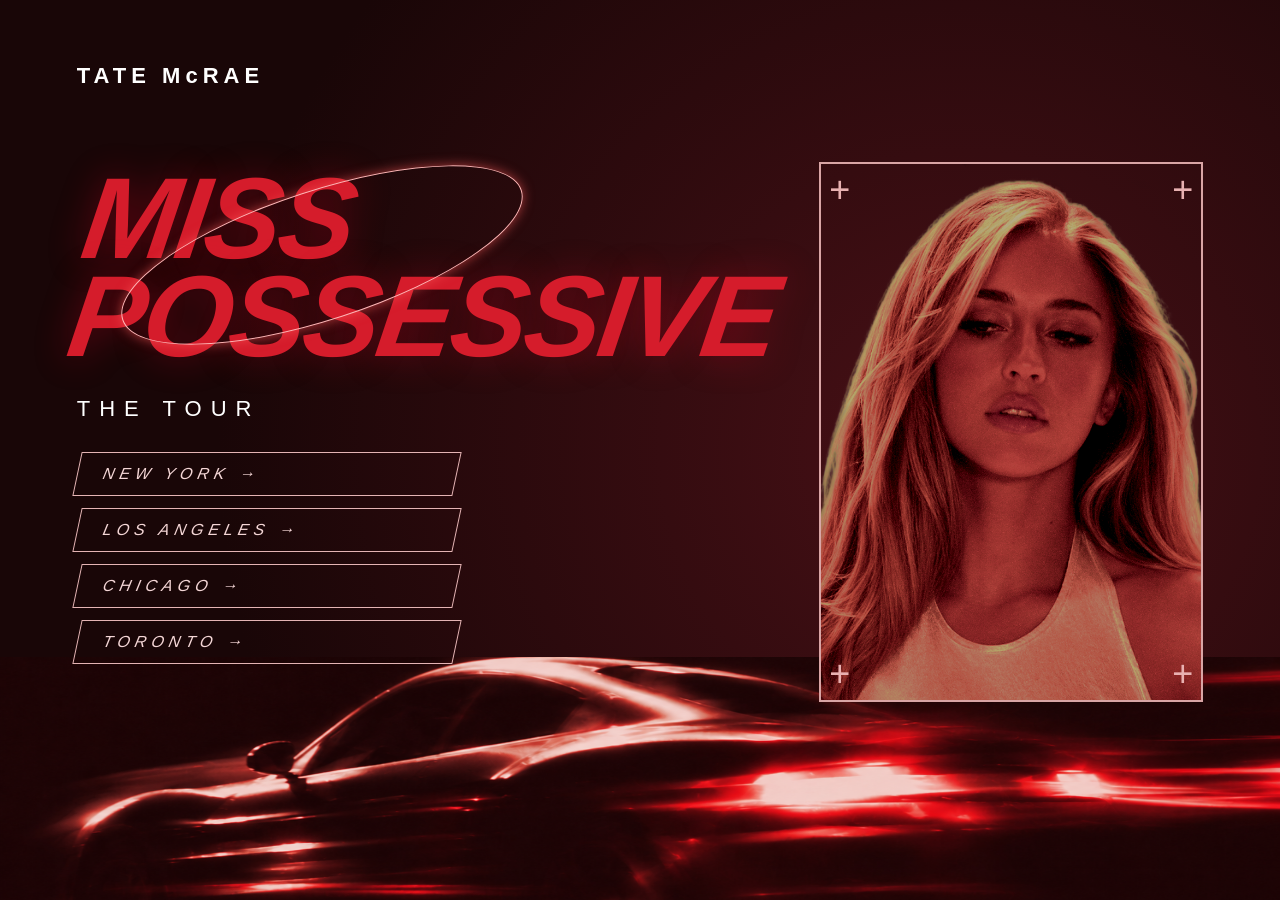
<file: index.html>
<!DOCTYPE html>
<html lang="en">
<head>
  <meta charset="UTF-8">
  <meta name="viewport" content="width=device-width, initial-scale=1.0">
  <title>Miss Possessive — Tate McRae</title>
  <link rel="stylesheet" href="style.css">
</head>

<body>
  <main class="poster">

    <header class="artist">TATE McRAE</header>

    <section class="poster-content">
      <h1 class="title">MISS<br>POSSESSIVE</h1>
      <div class="glow-curve"></div>
      <p class="subtitle">THE TOUR</p>

      <nav class="cities">
        <a href="tour.html#new-york">NEW YORK →</a>
        <a href="tour.html#los-angeles">LOS ANGELES →</a>
        <a href="tour.html#chicago">CHICAGO →</a>
        <a href="tour.html#toronto">TORONTO →</a>
      </nav>
    </section>

    <div class="photo-container">
      <img src="images/tatemc.png" alt="Tate McRae">
        <span class="cross top-right">+</span>
        <span class="cross bottom-left">+</span>
        <span class="cross bottom-right">+</span>

    </div>
    <div class="car-container">
    <img src="images/redcar.png" alt="Red sports car">
    
</div>
  </main>
</body>
</html>
</file>
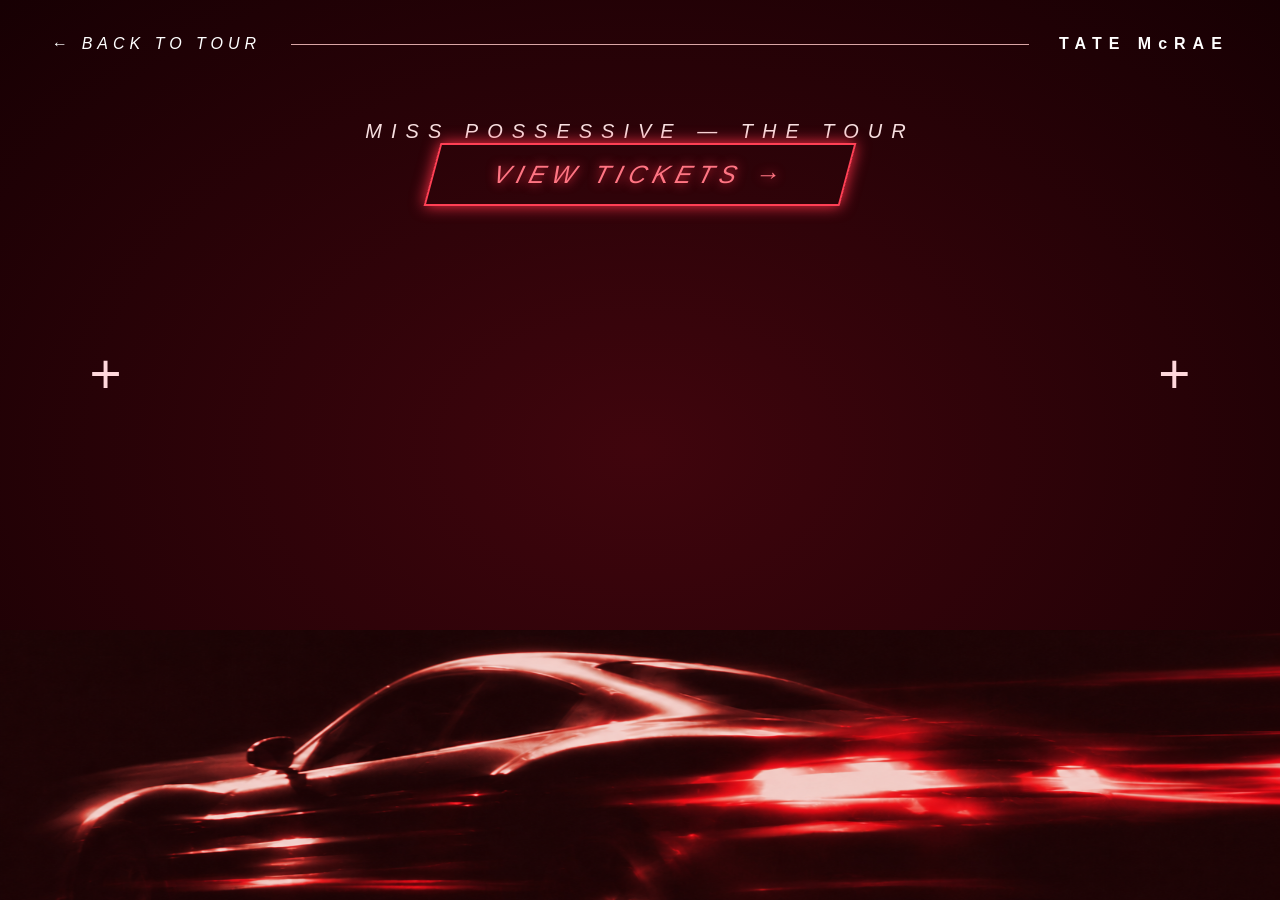
<file: tour.html>
<!DOCTYPE html>
<html lang="en">
<head>
    <meta charset="UTF-8">
    <meta name="viewport" content="width=device-width, initial-scale=1.0">
    <title>Miss Possessive Tour Dates</title>
    <link rel="stylesheet" href="style.css">
</head>
<body class="tour-body">
    <main class="tour-detail">

        <header class="tour-header">
            <a href="index.html">← BACK TO TOUR</a>
            <span class="tour-header-line"></span>
            <strong>TATE McRAE</strong>
        </header>

        <p class="tour-kicker">MISS POSSESSIVE — THE TOUR</p>

        <section class="tour-city" id="new-york">
            <h1>NEW YORK</h1>
            <div class="tour-info">
                <div>
                    <small>DATE</small>
                    <p>SEP 3, 2025</p>
                </div>
                <div>
                    <small>VENUE</small>
                    <p>MADISON SQUARE GARDEN</p>
                </div>
            </div>
        </section>

        <section class="tour-city" id="los-angeles">
            <h1>LOS ANGELES</h1>
            <div class="tour-info">
                <div>
                    <small>DATE</small>
                    <p>SEP 26, 2025</p>
                </div>
                <div>
                    <small>VENUE</small>
                    <p>KIA FORUM</p>
                </div>
            </div>
        </section>

        <section class="tour-city" id="chicago">
            <h1>CHICAGO</h1>
            <div class="tour-info">
                <div>
                    <small>DATE</small>
                    <p>AUG 15, 2025</p>
                </div>
                <div>
                    <small>VENUE</small>
                    <p>UNITED CENTER</p>
                </div>
            </div>
        </section>

        <section class="tour-city" id="toronto">
            <h1>TORONTO</h1>
            <div class="tour-info">
                <div>
                    <small>DATE</small>
                    <p>AUG 19, 2025</p>
                </div>
                <div>
                    <small>VENUE</small>
                    <p>SCOTIABANK ARENA</p>
                </div>
            </div>
        </section>

<a class="tour-ticket" href="https://www.tatemcrae.com/" target="_blank" rel="noopener noreferrer">
            VIEW TICKETS →
        </a>

        <img class="tour-car" src="images/redcar.png" alt="Red sports car">

    </main>
</body>
</html>
</file>
<file: style.css>
* {
  margin: 0;
  padding: 0;
  box-sizing: border-box;
}

body {
  background-color: #190607;
  font-family: Arial, sans-serif;
}

/* FULL SCREEN POSTER */

.poster {
  position: relative;
  width: 100%;
  min-height: 100vh;
  background: radial-gradient(
    circle at 75% 50%,
    #481016,
    #190607 70%
  );
  overflow: hidden;
}

/* ARTIST NAME */

.artist {
  position: absolute;
  top: 7%;
  left: 6%;
  color: white;
  font-size: 22px;
  font-weight: 800;
  letter-spacing: 5px;
  z-index: 5;
}

/* MAIN TYPOGRAPHY */

.poster-content {
  position: absolute;
  top: 30%;
  left: 6%;
  z-index: 5;
}

.title {
  color: #d51c2b;
  font-size: clamp(55px, 8vw, 135px);
  font-weight: 900;
  letter-spacing: -5px;
  line-height: 0.85;
  transform: skew(-7deg);
  text-shadow: 0 0 35px rgba(220, 0, 35, 0.35);
}

.subtitle {
  margin-top: 30px;
  color: white;
  font-size: 22px;
  letter-spacing: 9px;
}

/* CLICKABLE CITIES */

.cities {
  display: flex;
  flex-direction: column;
  gap: 12px;
  margin-top: 30px;
  width: 380px;
  max-width: 100%;
}

.cities a {
  display: block;
  padding: 12px 25px;
  border: 1px solid #e4b4b4;
  color: #f4d6d6;
  font-size: 16px;
  font-style: italic;
  letter-spacing: 5px;
  text-decoration: none;
  transform: skew(-12deg);
  transition: 0.3s ease;
}

.cities a:hover {
  color: #ff4a58;
  border-color: #ff3048;
  box-shadow:
    0 0 10px #ff3048,
    inset 0 0 10px rgba(255, 48, 72, 0.3);
  text-shadow: 0 0 10px #ff3048;
  transform: skew(-12deg) translateX(8px);
}

/* TATE PHOTO */

.photo-container {
    position: absolute;
    top: 18%;
    right: 6%;
    width: 30%;
    height: 60%;
    border: 2px solid #d9a5a5;
    transform: none;
}

.photo-container img {
  width: 100%;
  height: 100%;
  object-fit: contain;

  filter:
    sepia(10%)
    saturate(85%)
    brightness(0.9)
    contrast(0.95)
    drop-shadow(0 0 15px rgba(180, 30, 45, 0.25));
}

.photo-container {
  position: absolute;
  top: 15%;
  right: 9%;
  width: 38%;
  height: 70%;
  z-index: 2;
}

.title {
  color: #d51c2b;
  font-family: Impact, "Arial Narrow", sans-serif;
  font-size: clamp(65px, 9vw, 150px);
  font-style: italic;
  font-weight: 900;
  letter-spacing: -3px;
  line-height: 0.85;
  transform: skew(-8deg);
  text-shadow: 0 0 35px rgba(220, 0, 35, 0.35);
}

.photo-container img {
  width: 100%;
  height: 100%;
  object-fit: contain;
  filter:
    sepia(85%)
    saturate(220%)
    hue-rotate(325deg)
    brightness(0.65)
    contrast(1.35);
}
.photo-container {
    position: absolute;
    top: 15%;
    right: 5%;
    width: 35%;
    height: 70%;
    border: 2px solid #d9a5a5 !important;
    transform: none;
}

.photo-container img {
    width: 100%;
    height: 100%;
    object-fit: cover;
}

.photo-container {
    isolation: isolate;
}

.photo-container img {
    filter:
        sepia(85%)
        saturate(220%)
        hue-rotate(325deg)
        brightness(0.65)
        contrast(1.35)
}

.car-container {
    position: absolute;
    bottom: 0;
    right: 0;
    width: 100%;
    height: 27%;
    z-index: 1;
    overflow: hidden;
    pointer-events: none;
}

.car-container img {
    width: 100%;
    height: 100%;
    object-fit: cover;
    object-position: center 55%;
    display: block;
}

.cities {
    position: relative;
    z-index: 6;
}

/* Move title and city buttons upward */
.poster-content {
    transform: translateY(-100px);
}

/* Make Tate and her outline smaller */
.photo-container {
    width: 30% !important;
    height: 60% !important;
    top: 18% !important;
    right: 6% !important;
}

.photo-container::before {
    content: "+";
    position: absolute;
    top: 8px;
    left: 8px;
    color: #e8b1b1;
    font-size: 36px;
    font-weight: 200;
    line-height: 1;
    z-index: 6;
    pointer-events: none;
}
/* Top-right crosshair */
.photo-container .top-right {
    top: 8px;
    right: 8px;
}

/* Bottom-left crosshair */
.photo-container .bottom-left {
    bottom: 8px;
    left: 8px;
}

/* Bottom-right crosshair */
.photo-container .bottom-right {
    bottom: 8px;
    right: 8px;
}

/* Style for all three */
.photo-container .cross {
    position: absolute;
    color: #e8b1b1;
    font-size: 36px;
    font-weight: 200;
    line-height: 1;
    z-index: 6;
    pointer-events: none;
}

.glow-curve {
    position: absolute;
    width: 420px;
    height: 130px;
    border: 1.5px solid #ffb5b5;
    border-radius: 50%;
    transform: rotate(-18deg);
    top: 4%;
    left: 5%;
    box-shadow: 0 0 12px rgba(255, 90, 90, 0.6);
    pointer-events: none;
    z-index: 1;
}

<div class="tour-barcode">
    <div class="barcode"></div>
    <p>MISS POSSESSIVE<br>TOUR 2025</p>
</div>

/* TOUR INFORMATION PAGE */

.tour-page {
    min-height: 100vh;
    padding: 60px;
    background: linear-gradient(#240408, #4a0b13);
    color: white;
    font-family: Arial, sans-serif;
}

.tour-page a {
    color: #ff6b78;
    text-decoration: none;
}

.tour-page h1 {
    color: #e21c32;
    font-size: 65px;
    font-style: italic;
    margin-top: 60px;
}

.tour-page h2 {
    letter-spacing: 8px;
    margin-bottom: 40px;
}

/* Hide all cities by default */
.tour-page section {
    display: none;
}

/* Show only the city that was clicked */
.tour-page section:target {
    display: block;
    border: 1px solid #d9a5a5;
    padding: 35px;
    max-width: 550px;
}

.tour-page section h3 {
    font-size: 40px;
    color: #ff3048;
    margin-bottom: 20px;
}

.tour-page section p {
    font-size: 22px;
    margin-bottom: 12px;
}

/* CITY DETAIL PAGE */

.tour-body {
    margin: 0;
    background: #200004;
}

.tour-detail {
    position: relative;
    min-height: 100vh;
    overflow: hidden;
    background: radial-gradient(ellipse at center, #40050d, #170003);
    color: #f7dfe0;
    font-family: Arial, sans-serif;
    text-align: center;
    padding: 35px 4% 240px;
    box-sizing: border-box;
}

.tour-header {
    display: flex;
    align-items: center;
    gap: 30px;
    position: relative;
    z-index: 2;
}

.tour-header a {
    color: white;
    text-decoration: none;
    font-style: italic;
    letter-spacing: 5px;
    white-space: nowrap;
}

.tour-header-line {
    height: 1px;
    background: #d9a5a5;
    flex: 1;
}

.tour-header strong {
    color: white;
    letter-spacing: 7px;
    white-space: nowrap;
}

.tour-kicker {
    margin-top: 85px;
    font-size: 20px;
    font-style: italic;
    letter-spacing: 9px;
}

.tour-city {
    display: none;
    position: relative;
    z-index: 2;
}

.tour-city:target {
    display: block;
}

.tour-city h1 {
    color: #d71930;
    font-size: clamp(65px, 12vw, 190px);
    font-weight: 900;
    font-style: italic;
    letter-spacing: -7px;
    line-height: 1;
    margin: 25px 0 30px;
    white-space: nowrap;
}

.tour-info {
    display: flex;
    justify-content: center;
    align-items: center;
    gap: 60px;
    margin: 25px auto 40px;
}

.tour-info div + div {
    border-left: 1px solid white;
    padding-left: 60px;
}

.tour-info small {
    font-size: 15px;
    font-style: italic;
    letter-spacing: 6px;
}

.tour-info p {
    font-size: 25px;
    font-style: italic;
    margin-top: 10px;
}

.tour-ticket {
    display: inline-block;
    position: relative;
    z-index: 3;
    padding: 15px 60px;
    border: 2px solid #ff4055;
    transform: skew(-15deg);
    color: #ff7583;
    text-decoration: none;
    font-size: 25px;
    font-style: italic;
    letter-spacing: 6px;
    box-shadow: 0 0 15px #ff3048;
    text-shadow: 0 0 10px #ff3048;
}

.tour-ticket:hover {
    background: #e21c32;
    color: white;
}

.tour-car {
    position: absolute;
    bottom: 0;
    left: 0;
    width: 100%;
    height: 30%;
    object-fit: cover;
    object-position: center;
    pointer-events: none;
}

/* Glowing curve around city name */

.tour-city::before {
    content: "";
    position: absolute;
    top: 5%;
    left: 12%;
    width: 75%;
    height: 180px;
    border: 1px solid #ff9aa5;
    border-radius: 50%;
    transform: rotate(-15deg);
    box-shadow: 0 0 12px rgba(255, 80, 100, 0.5);
    pointer-events: none;
    z-index: -1;
}

/* Decorative crosses */

.tour-detail::before,
.tour-detail::after {
    content: "+";
    position: absolute;
    top: 38%;
    color: #ffd8dc;
    font-size: 55px;
    font-weight: 200;
    z-index: 2;
}

.tour-detail::before {
    left: 7%;
}

.tour-detail::after {
    right: 7%;
}

/* Keep the header visible */

.tour-header {
    position: relative;
    z-index: 10;
}

.tour-header a,
.tour-header strong {
    color: #ffffff;
}

.tour-detail {
    padding-top: 35px;
}

/* Keep the header visible when selecting a city */

.tour-header {
    position: fixed;
    top: 35px;
    left: 4%;
    right: 4%;
    z-index: 100;
}

.tour-city::before {
    content: "";
    position: absolute;
    top: -5%;
    left: 12%;
    width: 75%;
    height: 150px;
    border: 1px solid #ff9aa5;
    border-radius: 50%;
    transform: rotate(-12deg);
    box-shadow: 0 0 12px rgba(255, 80, 100, 0.5);
    pointer-events: none;
    z-index: -1;
}


/* MOBILE RESPONSIVE DESIGN */
@media screen and (max-width: 768px) {

  .poster {
    min-height: 100vh;
    height: auto;
    padding: 30px 20px 100px;
    overflow: hidden;
  }

  .artist {
    position: relative;
    top: auto;
    left: auto;
    font-size: 18px;
    letter-spacing: 4px;
    margin-bottom: 45px;
  }

  .poster-content {
    position: relative;
    top: auto;
    left: auto;
    width: 100%;
    z-index: 5;
  }

  .title {
    font-size: clamp(42px, 11vw, 70px);
    letter-spacing: -2px;
    line-height: 0.95;
    max-width: 100%;
  }

  .subtitle {
    font-size: 15px;
    letter-spacing: 5px;
    margin-top: 25px;
  }

  .cities {
    width: 100%;
    max-width: 100%;
    margin-top: 45px;
    gap: 12px;
  }

  .cities a {
    width: 100%;
    padding: 15px 18px;
    font-size: 13px;
    letter-spacing: 2px;
  }

  .photo-container {
    top: 20%;
    right: 5%;
    width: 45%;
    height: 40%;
    opacity: 0.5;
    z-index: 1;
  }

}
</file>
